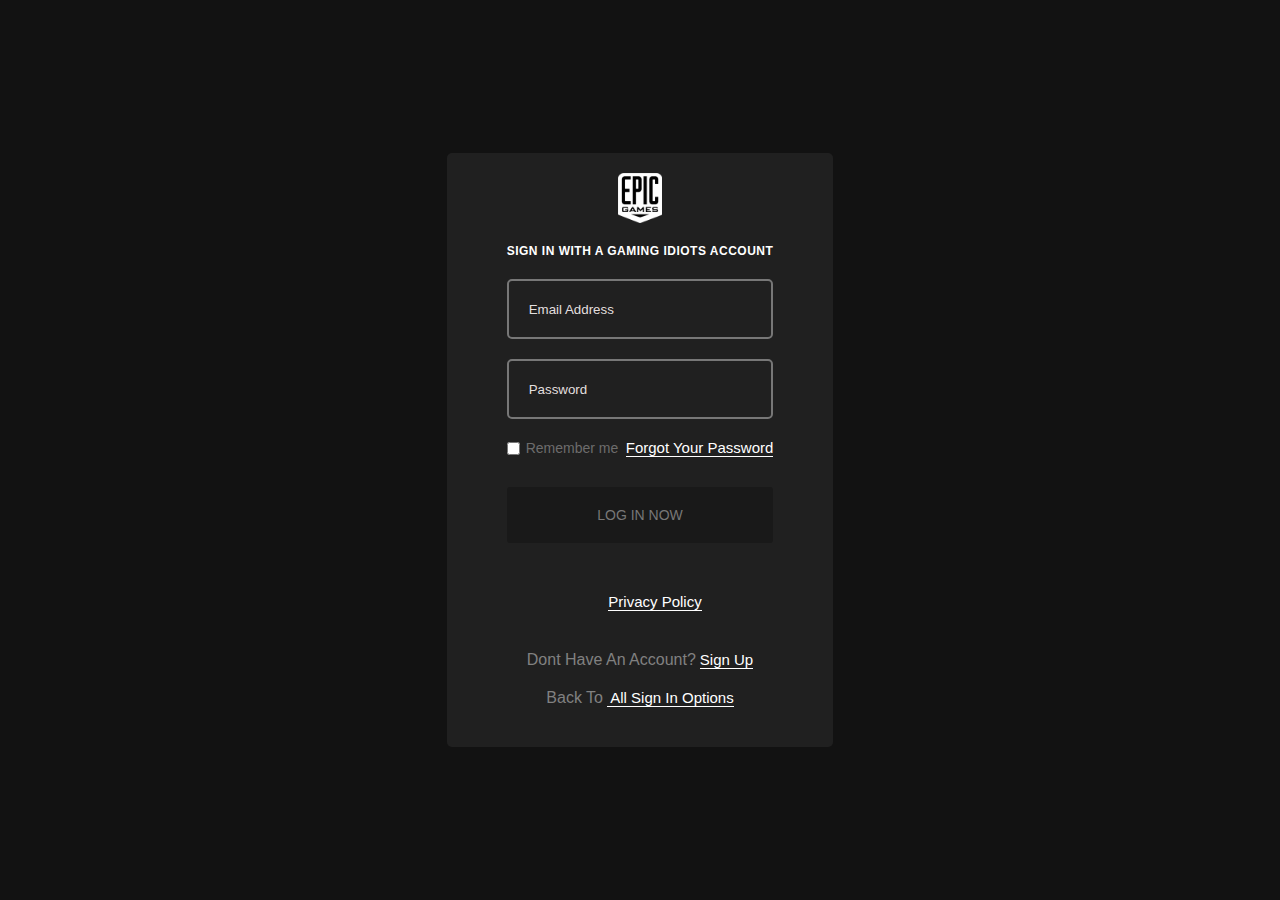
<file: index.html>
<!DOCTYPE html>
<html lang="en">

<head>
    <meta charset="UTF-8" />
    <meta http-equiv="X-UA-Compatible" content="IE=edge" />
    <meta name="viewport" content="width=device-width, initial-scale=1.0" />
    <!-- Css Stylesheet -->
    <link rel="stylesheet" href="style.css" />
    <!-- Jquery -->
    <script src="https://cdnjs.cloudflare.com/ajax/libs/jquery/3.6.0/jquery.min.js"></script>

    <title>Sign in to your account</title>
</head>

<body onload="preloading()">
    <div id="preloader">
        <video src="./video/video-preloader-4.mp4" autoplay loop></video>
    </div>
    <div class="container">
        <div class="box">
            <div class="logo"><img src="./images/logo.png" alt="" /></div>

            <h6 class="logo-heading">sign in with a gaming idiots account</h6>

            <form class="inputs" action="/pages/landing_page.html" method="POST">
                <input type="email" placeholder="Email Address" name="email" required />
                <!-- <span class="check-message">Required</span> -->
                <input type="password" placeholder="Password" name="password" required />
                <!-- <span class="check-message">Required</span> -->

                <div class="assets">
                    <input type="checkbox" id="check" />
                    <label for="check">Remember me</label>
                    <a href="#">forgot your password</a>
                </div>
                <button class="btn" disabled>log in now</button>
            </form>

            <div class="privacy">
                <a href="#">privacy policy</a>
                <span>dont have an account?<a href="#">sign up</a></span>
                <span>Back to<a href="#"> all sign in options</a></span>
            </div>
        </div>
    </div>

    <script>
        var preloader = document.getElementById('preloader')

        function preloading() {
            preloader.style.display = "none"
        }

        $(".inputs input").focusout(function() {
            if ($(this).val() == "") {
                $(this).css("border", "2px solid #FF0000");
                m
            } else {
                $(this).css("border", "2px solid #777");
            }
        })

        $(".inputs input").keyup(function() {
            var inputs = $(".inputs input");
            if (inputs[0].value != "" && inputs[1].value) {
                $(".btn").attr("disabled", false);
                $(".btn").addClass("active")
            } else {
                $(".btn").attr("disabled", true);
                $(".btn").removeClass("active")
            }
        })
    </script>
</body>

</html>
</file>
<file: style.css>
* {
    margin: 0;
    padding: 0;
    box-sizing: border-box;
    font-family: Brutal, sans-serif;
    list-style: none;
    text-decoration: none;
    user-select: none;
}

.container {
    height: 100vh;
    display: flex;
    justify-content: center;
    align-items: center;
    background-color: rgba(0, 0, 0, 0.93);
}

.box {
    height: auto;
    width: auto;
    min-width: 30%;
    padding: 45px 60px 20px;
    padding-top: 20px;
    padding-left: 60px;
    padding-right: 60px;
    padding-bottom: 20px;
    -webkit-overflow-scrolling: touch;
    background-color: #202020;
    border-radius: 5px;
    color: white;
}

.box .logo {
    height: 70px;
    text-align: center;
    padding-bottom: 20px;
}

.box .logo img {
    height: 100%;
}

.logo-heading {
    text-align: left;
    font-size: 0.75rem;
    font-family: sans-serif;
    font-weight: 700;
    line-height: 1rem;
    letter-spacing: 0.5px;
    text-transform: uppercase;
}

.inputs {
    position: relative;
}

.inputs input[type="email"],
.inputs input[type="password"] {
    color: currentColor;
    width: 100%;
    border: 0;
    height: 60px;
    margin: 0;
    display: block;
    padding: 20px;
    min-width: 0;
    background: none;
    box-sizing: border-box;
    letter-spacing: inherit;
    animation-duration: 10ms;
    -webkit-tap-highlight-color: transparent;
    border: 2px solid #777;
    border-radius: 5px;
    outline: none;
    margin: 20px 0;
}

.inputs input::placeholder {
    color: #e2dfdf;
}

.check-message {
    position: absolute;
    top: 50%;
    /* right: 10px; */
}

.box .btn {
    font-size: 14px;
    font-weight: 500;
    margin-left: auto;
    margin-right: auto;
    width: 100%;
    max-width: 100%;
    margin-top: 30px;
    padding: 20px 0;
    text-transform: uppercase;
    background-color: #191919;
    outline: none;
    border: none;
    border-radius: 3px;
    color: #777;
}

.box .btn.active {
    background-color: #045ec4;
    color: #fff;
}

.box .btn.active:hover {
    opacity: .7;
}

.box .assets {
    display: flex;
    /* justify-content: space-between; */
    align-items: center;
}

.box .assets label {
    font-size: 0.875rem;
    margin-left: 6px;
    color: rgb(109, 108, 108);
}

.box .assets a,
.box .privacy a {
    color: white;
    text-transform: capitalize;
    font-size: 15px;
    border-bottom: 1px solid #fff;
    margin-left: 30px;
}

.box .assets a {
    margin-left: auto;
}

.box .privacy {
    display: flex;
    flex-direction: column;
    align-items: center;
    margin-top: 50px;
}

.box .privacy a {
    margin-bottom: 40px;
}

.box .privacy span {
    text-transform: capitalize;
    color: rgb(129, 129, 129);
    margin-bottom: 20px;
}

.box .privacy span a {
    margin-left: 4px;
}

#preloader {
    position: absolute;
    background-color: #fff;
    height: 100vh;
    width: 100%;
    z-index: 999;
    display: flex;
    justify-content: center;
    align-items: center;
}
</file>
